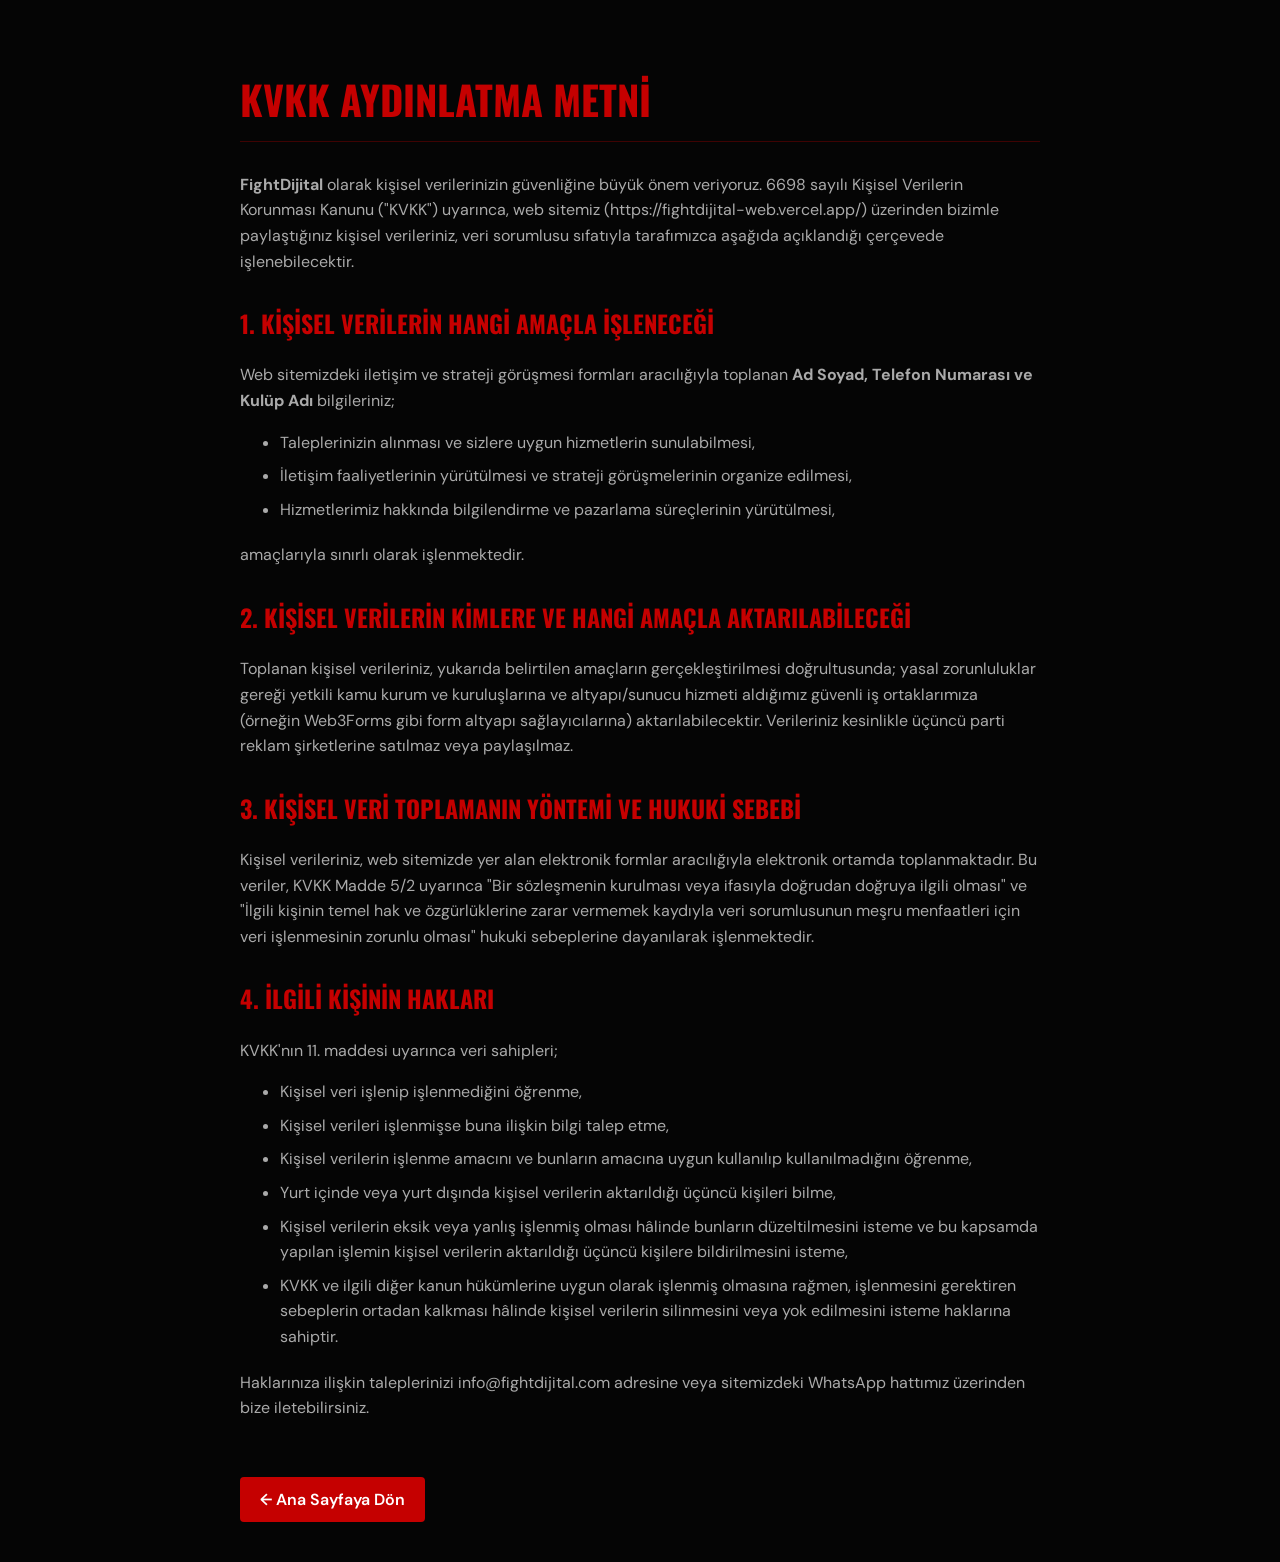
<file: kvkk.html>
<!DOCTYPE html>
<html lang="tr">
<head>
  <meta charset="UTF-8">
  <meta name="viewport" content="width=device-width, initial-scale=1.0">
  <title>KVKK Aydınlatma Metni - FightDijital</title>
  <link href="https://fonts.googleapis.com/css2?family=DM+Sans:wght@400;600&family=Oswald:wght@400;600;700&display=swap" rel="stylesheet">
  <style>
    :root {
      --color-bg: #050505;
      --color-surface: #111;
      --color-primary: #c50000;
      --color-text: #f0f0f0;
      --color-text-secondary: #aaa;
    }
    body {
      background-color: var(--color-bg);
      color: var(--color-text);
      font-family: 'DM Sans', sans-serif;
      line-height: 1.6;
      margin: 0;
      padding: 0;
    }
    .container {
      max-width: 800px;
      margin: 0 auto;
      padding: 40px 20px;
    }
    h1, h2 {
      font-family: 'Oswald', sans-serif;
      color: var(--color-primary);
      text-transform: uppercase;
    }
    h1 {
      font-size: 2.5rem;
      margin-bottom: 30px;
      border-bottom: 1px solid rgba(197, 0, 0, 0.3);
      padding-bottom: 10px;
    }
    h2 {
      font-size: 1.5rem;
      margin-top: 30px;
    }
    p {
      color: var(--color-text-secondary);
      margin-bottom: 16px;
    }
    ul {
      color: var(--color-text-secondary);
      margin-bottom: 20px;
    }
    li {
      margin-bottom: 8px;
    }
    a {
      color: var(--color-primary);
      text-decoration: none;
    }
    a:hover {
      text-decoration: underline;
    }
    .back-btn {
      display: inline-block;
      margin-top: 40px;
      padding: 10px 20px;
      background: var(--color-primary);
      color: #fff;
      border-radius: 4px;
      font-weight: 600;
    }
    .back-btn:hover {
      background: #a00000;
      text-decoration: none;
    }
  </style>
</head>
<body>
  <div class="container">
    <h1>KVKK Aydınlatma Metni</h1>
    
    <p><strong>FightDijital</strong> olarak kişisel verilerinizin güvenliğine büyük önem veriyoruz. 6698 sayılı Kişisel Verilerin Korunması Kanunu ("KVKK") uyarınca, web sitemiz (https://fightdijital-web.vercel.app/) üzerinden bizimle paylaştığınız kişisel verileriniz, veri sorumlusu sıfatıyla tarafımızca aşağıda açıklandığı çerçevede işlenebilecektir.</p>

    <h2>1. Kişisel Verilerin Hangi Amaçla İşleneceği</h2>
    <p>Web sitemizdeki iletişim ve strateji görüşmesi formları aracılığıyla toplanan <strong>Ad Soyad, Telefon Numarası ve Kulüp Adı</strong> bilgileriniz;</p>
    <ul>
      <li>Taleplerinizin alınması ve sizlere uygun hizmetlerin sunulabilmesi,</li>
      <li>İletişim faaliyetlerinin yürütülmesi ve strateji görüşmelerinin organize edilmesi,</li>
      <li>Hizmetlerimiz hakkında bilgilendirme ve pazarlama süreçlerinin yürütülmesi,</li>
    </ul>
    <p>amaçlarıyla sınırlı olarak işlenmektedir.</p>

    <h2>2. Kişisel Verilerin Kimlere ve Hangi Amaçla Aktarılabileceği</h2>
    <p>Toplanan kişisel verileriniz, yukarıda belirtilen amaçların gerçekleştirilmesi doğrultusunda; yasal zorunluluklar gereği yetkili kamu kurum ve kuruluşlarına ve altyapı/sunucu hizmeti aldığımız güvenli iş ortaklarımıza (örneğin Web3Forms gibi form altyapı sağlayıcılarına) aktarılabilecektir. Verileriniz kesinlikle üçüncü parti reklam şirketlerine satılmaz veya paylaşılmaz.</p>

    <h2>3. Kişisel Veri Toplamanın Yöntemi ve Hukuki Sebebi</h2>
    <p>Kişisel verileriniz, web sitemizde yer alan elektronik formlar aracılığıyla elektronik ortamda toplanmaktadır. Bu veriler, KVKK Madde 5/2 uyarınca "Bir sözleşmenin kurulması veya ifasıyla doğrudan doğruya ilgili olması" ve "İlgili kişinin temel hak ve özgürlüklerine zarar vermemek kaydıyla veri sorumlusunun meşru menfaatleri için veri işlenmesinin zorunlu olması" hukuki sebeplerine dayanılarak işlenmektedir.</p>

    <h2>4. İlgili Kişinin Hakları</h2>
    <p>KVKK'nın 11. maddesi uyarınca veri sahipleri;</p>
    <ul>
      <li>Kişisel veri işlenip işlenmediğini öğrenme,</li>
      <li>Kişisel verileri işlenmişse buna ilişkin bilgi talep etme,</li>
      <li>Kişisel verilerin işlenme amacını ve bunların amacına uygun kullanılıp kullanılmadığını öğrenme,</li>
      <li>Yurt içinde veya yurt dışında kişisel verilerin aktarıldığı üçüncü kişileri bilme,</li>
      <li>Kişisel verilerin eksik veya yanlış işlenmiş olması hâlinde bunların düzeltilmesini isteme ve bu kapsamda yapılan işlemin kişisel verilerin aktarıldığı üçüncü kişilere bildirilmesini isteme,</li>
      <li>KVKK ve ilgili diğer kanun hükümlerine uygun olarak işlenmiş olmasına rağmen, işlenmesini gerektiren sebeplerin ortadan kalkması hâlinde kişisel verilerin silinmesini veya yok edilmesini isteme haklarına sahiptir.</li>
    </ul>

    <p>Haklarınıza ilişkin taleplerinizi info@fightdijital.com adresine veya sitemizdeki WhatsApp hattımız üzerinden bize iletebilirsiniz.</p>

    <a href="index.html" class="back-btn">← Ana Sayfaya Dön</a>
  </div>
</body>
</html>
</file>
